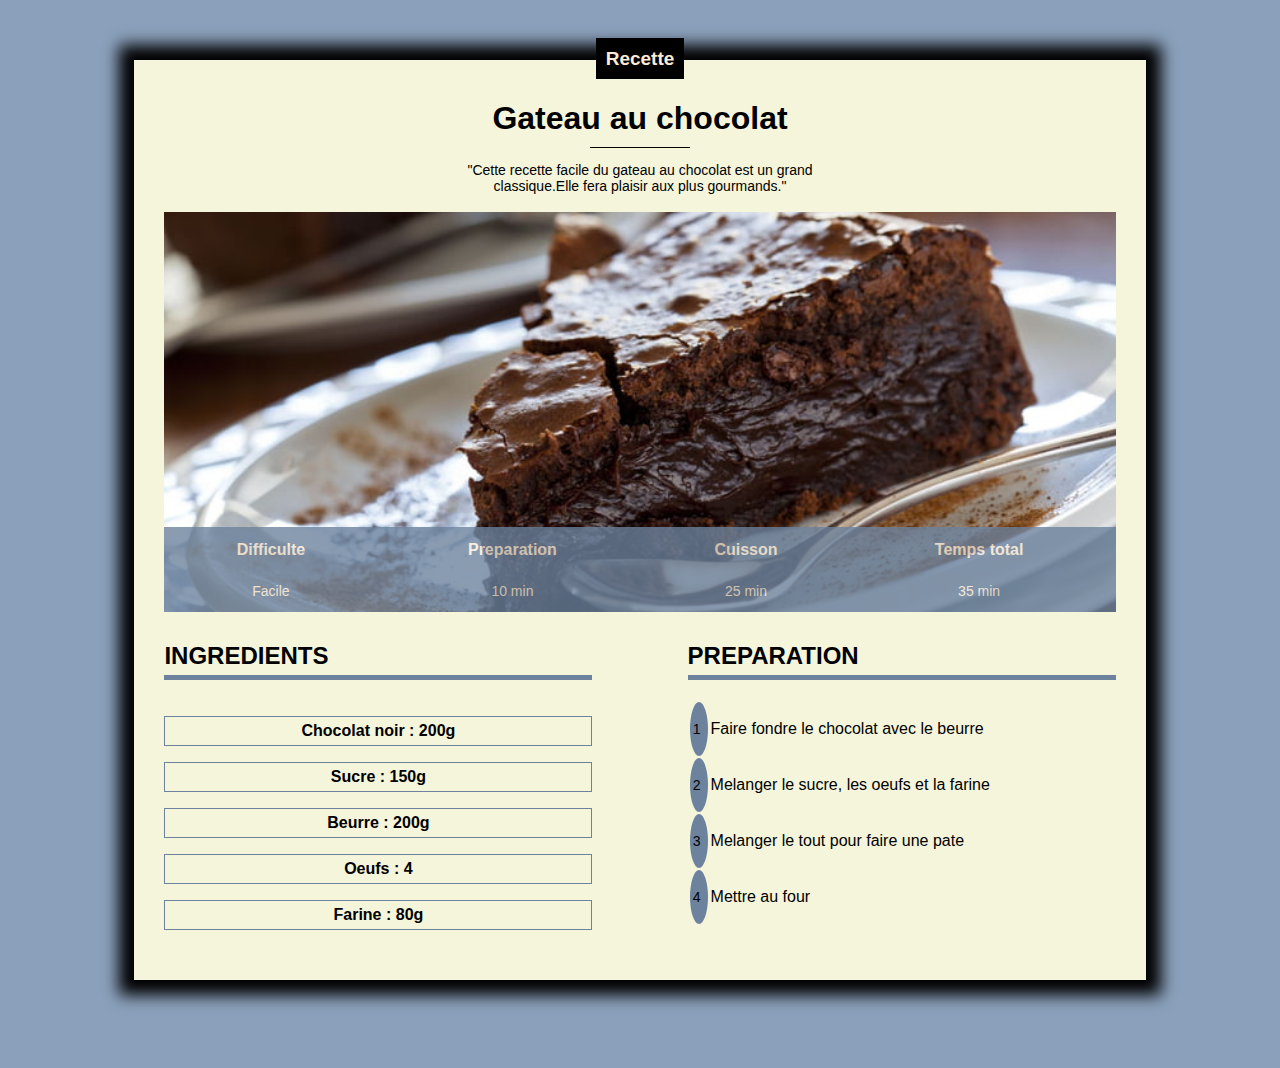
<file: index.html>
<!DOCTYPE html>
<html>
    <head>
        <title>recette</title>
        <meta charset="UTF-8">
        <link rel="stylesheet" href="style.css">
    </head>
    <body class="fond">
        <div class="navigation">
            <p class="navtitre">Recette</p>
        </div>
        <div class="contenaire">
                <h1>Gateau au chocolat</h1>
            <div class="separateur"></div>
            <div class="def">
                <p class="definition"> "Cette recette facile du gateau au chocolat est un grand classique.Elle fera plaisir aux plus gourmands."</p>
            </div>
            <div class="position">
                <img class="img" src="gateau.jpg" alt="gateau">
            
                <table class="tableau">
                    <tr>
                        <th>Difficulte</th>
                        <th>Preparation</th>
                        <th>Cuisson</th>
                        <th>Temps total</th>
                    </tr>
                    <tr>
                        <td>Facile</td>
                        <td>10 min</td>
                        <td>25 min</td>
                        <td>35 min</td>
                    </tr>
                </table>
            </div>
            <div class="colonne1 colonne">
                <h2>Ingredients</h2>
                <div class="ingredient">
                    <p class="liste">Chocolat noir : 200g</p>
                    <p class="liste">Sucre : 150g</p>
                    <p class="liste">Beurre : 200g</p>
                    <p class="liste">Oeufs : 4</p>
                    <p class="liste">Farine : 80g</p>
                </div>
            </div> 
            <div class="colonne2 colonne">
                <h2>Preparation</h2>
                <table class="preparation">
                    <tr>
                        <td class="section"><p>1</p></td>
                        <td>Faire fondre le chocolat avec le beurre</td>
                    </tr>
                    <tr>
                        <td class="section"><p>2</p></td>
                        <td>Melanger le sucre, les oeufs et la farine</td>
                    </tr>
                    <tr>
                        <td class="section"><p>3</p></td>
                        <td>Melanger le tout pour faire une pate</td>
                    </tr>
                    <tr>
                        <td class="section"><p>4</p></td>
                        <td>Mettre au four</td>
                    </tr>
                </table>
            </div>
    </div>
</body>
</html>
</file>
<file: style.css>
*{
    overflow: auto;
}
.fond{
    background-color: #8ba1bb;
    font-family: Arial, Helvetica, sans-serif ;
}
.navtitre{
    background-color: black;
    color: antiquewhite;
    display: inline;
    padding: 10px 10px;
    font-weight: bold;
    font-size: 19px;
}
.navigation{
    text-align: center;
    padding: 10px;
    margin-bottom: -20px;
    margin-top: 30px;
}
.contenaire{
    background-color: beige;
    margin: 0px 10% 80px 10%;
    padding: 30px;
    box-shadow:0px 0px 15px 15px black;
}
h1{
    text-align: center;
    margin-top: 10px;
    margin-bottom: 10px;
}
.def{
    text-align: center;
}
.definition{
    text-align: center;
    max-width: 400px;
    display: inline-block;
    font-size: 14px;
}
.separateur{
    width: 100px;
    height: 1px;
    background-color: black;
    margin-left: auto;
    margin-right: auto;
}
.img{
    width: 100%;
    max-height: 400px;
    position: relative;
    display: block;
    object-fit: cover;
}
.position{
    position: relative;
}


.tableau{
    position: absolute;
    bottom: 0px;
    width: 100%;
    height: 85px;
    color: antiquewhite;
    background-color: #6c829d;
    opacity: 79%;
}
.tableau td{
    text-align: center;
    font-size: 14px;
}
.colonne h2{
    text-align: center;
    text-transform: uppercase;
    font-size: 14;
    border-bottom: 5px solid #6c829d ;
    margin-right: 10%;
    padding-right: 100%;
    padding-bottom: 5px;
}
.colonne{
    width: 45%;
    display: inline-block;
    margin-top: 10px;
}

.colonne2{
    float: right;
}
.liste{
    font-weight: bold;
    font-size: 16px;
    text-align: center;
    border: 1px solid #6c829d;
    padding: 5px;
}
.section{
    background-color: #6c829d;
    width: 18px;
    box-sizing: border-box;
    text-align: center;
    border-radius: 50%;
    padding-top: 5px;
    padding-bottom: 5px;
    padding-right: 5px;
    vertical-align: top;
    font-size: 14px;
    margin: 0px;
}
.preparation tr{
    height: 20px;
}
</file>
